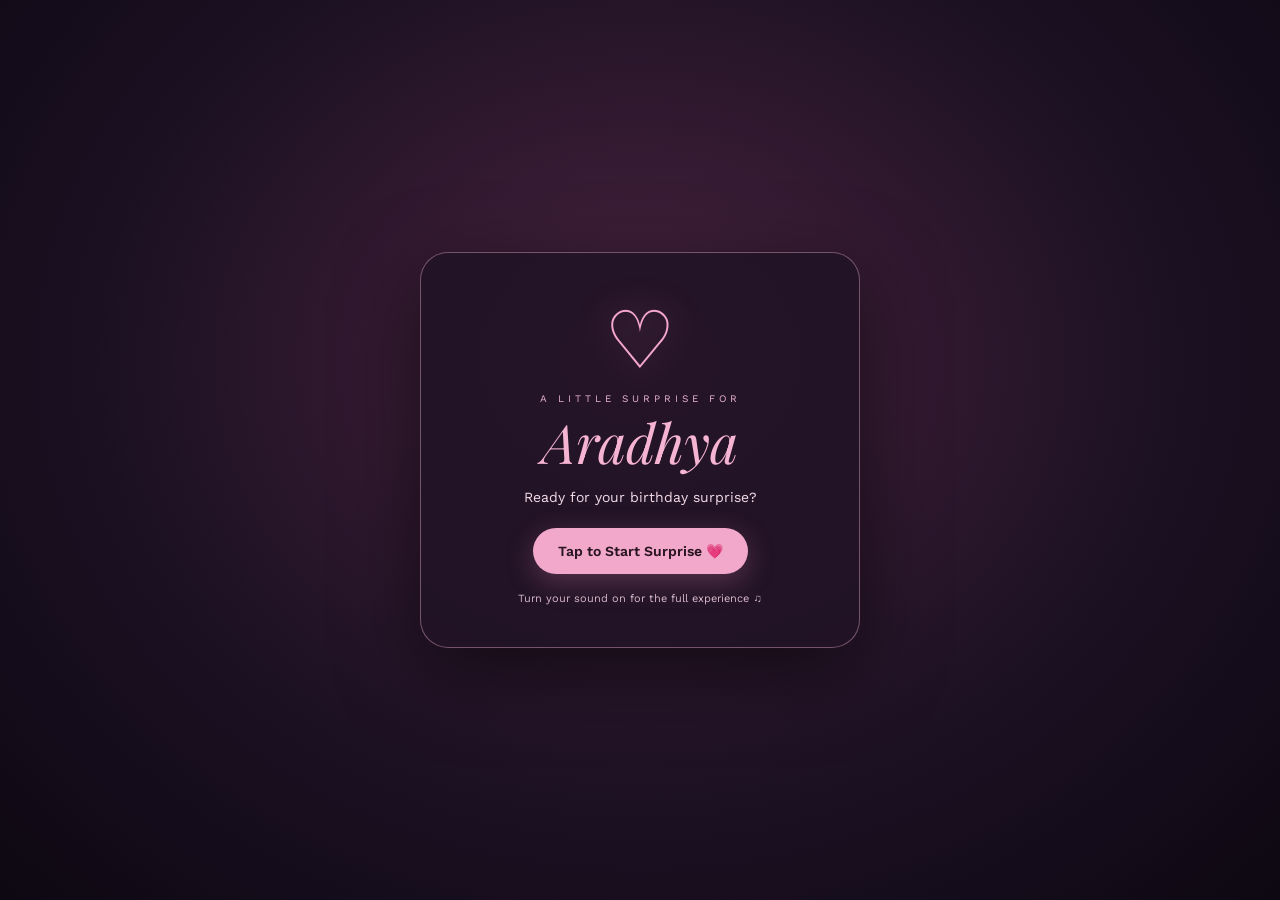
<file: index.html>
<!DOCTYPE html>
<html lang="en"><head>
<meta charset="UTF-8"><meta name="viewport" content="width=device-width, initial-scale=1">
<meta name="theme-color" content="#120b18"><title>Happy Birthday Aradhya 💗</title>
<link href="https://fonts.googleapis.com/css2?family=Work+Sans:wght@300;400;500;600&family=Playfair+Display:ital,wght@0,500;0,600;1,500;1,600&display=swap" rel="stylesheet"><link rel="stylesheet" href="style.css">
</head><body>
<canvas id="fireworks"></canvas>
<div class="start-overlay" id="startOverlay">
 <div class="start-card">
  <span class="start-heart">♡</span>
  <p class="start-kicker">A LITTLE SURPRISE FOR</p>
  <h1>Aradhya</h1>
  <p>Ready for your birthday surprise?</p>
  <button id="startSurprise">Tap to Start Surprise 💗</button>
  <small>Turn your sound on for the full experience ♫</small>
 </div>
</div>
<div class="container" id="story">
<section class="scene one"><h1><span>Heyy</span><br><span class="name">Aradhya</span><span class="tiny-heart"> ♡</span></h1><p class="two">Your name is so beautiful!</p></section>
<section class="scene three"><p>It’s your Birthday today!!! 🎉🥳</p></section>
<section class="scene four"><div class="wa-phone"><header class="wa-top"><span class="wa-back">‹</span><span class="wa-avatar">A</span><span class="wa-contact"><strong>Aradhya 💗</strong><small>online</small></span><span class="wa-actions">⌕　☎　⋮</span></header>
<div class="wa-chat"><span class="wa-date">TODAY</span><span class="wa-encrypt">🔒 Messages and calls are end-to-end encrypted</span><div class="wa-bubble sent">Heyy Aradhya! I have a little surprise for you… 💗<small>12:00 AM ✓✓</small></div><div class="wa-bubble received">Achhaaa? Kya surprise? 🥹<small>12:00 AM</small></div><div class="wa-bubble sent birthday-message" id="chat">Happiest Birthday, my favourite person! 🎂❤️ May your life always be filled with happiness, beautiful memories and endless reasons to smile. You deserve the very best. Keep shining, Aradhya! 🫶🏻✨<small>12:00 AM ✓✓</small></div><div class="wa-bubble received">Thanks 😒🙄😤<small>12:01 AM</small></div></div>
<div class="wa-compose"><span>☺</span><span class="wa-input">Message</span><span>📎</span><span>📷</span><button class="wa-send" id="send" aria-label="Send">➤</button></div></div></section>
<section class="scene five"><p class="idea idea-1">I was just about to wish you...</p><p class="idea idea-2">But then I thought...</p><p class="idea idea-3">I should do something a little more <strong>special</strong>.</p><p class="idea idea-4">Because...</p><p class="idea idea-5">You are truly special <span>♡</span></p><p class="idea idea-6"><span>S</span><span>O</span></p></section>
<section class="scene six"><div class="portrait-frame"><img src="img/aradhya0.webp" alt="Aradhya holding her birthday cake" id="mainPhoto"><span class="photo-spark">✦</span></div><div class="wish"><h2 class="wish-hbd">Happy Birthday!</h2><p>Wishing you endless happiness and love ❤️</p><p class="special-wish">May your every little dream find its way to you. Keep smiling, keep shining and never stop being wonderfully you. You deserve a year full of beautiful surprises! 💗</p></div></section>
<section class="scene seven"><div class="balloons" id="balloons"></div><div class="party-note">A little celebration, just for you ✨</div></section><section class="scene eight"><div class="big-heart">♡</div><div class="confetti-word">MAKE A WISH</div></section>
<section class="scene nine"><p>Now tell me, did you like this little surprise? 💌</p><button id="replay">↻ Watch it again</button><p class="last-smile">Made with care, just for you. ♡</p></section>
<section class="scene ten"><p class="gallery-label">MEMORIES FROM THEN & NOW</p><h2>Aradhya's <em>Gallery</em></h2><div class="gallery" id="gallery"></div><p class="gallery-end">Keep shining, keep smiling. Happy Birthday! ♡</p><button id="again">Replay the surprise ↻</button></section>
</div><div class="photo-viewer" id="viewer"><button id="viewerClose">×</button><button id="prev">‹</button><img id="viewerImg" alt="Aradhya memory"><button id="next">›</button></div>
<script src="https://cdnjs.cloudflare.com/ajax/libs/gsap/3.12.5/gsap.min.js"></script><script src="script.js"></script></body></html>
</file>
<file: style.css>
*{box-sizing:border-box}html,body{margin:0;width:100%;height:100%;overflow:hidden}body{font-family:"Work Sans",sans-serif;background:radial-gradient(ellipse at 50% 45%,#38203a 0%,#1b1022 48%,#0d0812 100%);color:#fff6fb}.container{width:100%;height:100%;position:relative;overflow:hidden}.scene{position:absolute;inset:0;display:flex;align-items:center;justify-content:center;flex-direction:column;text-align:center;padding:26px;visibility:hidden;opacity:0}.one h1{font:500 clamp(3.5rem,10vw,7rem)/.98 "Playfair Display",serif;margin:0;letter-spacing:-3px}.one .name{font-style:italic;color:#f4a6ce}.tiny-heart{font-size:.4em;color:#f4a6ce}.two{font-size:clamp(1rem,2vw,1.3rem);font-weight:300;color:#e9cbdc;margin-top:25px;letter-spacing:.5px}.three p{font:500 clamp(2.1rem,7vw,5rem)/1.2 "Playfair Display",serif;color:#ffd8eb}.idea{position:absolute;width:90%;font:500 clamp(1.7rem,5vw,3.5rem)/1.3 "Playfair Display",serif;color:#fff0f8}.idea-3 strong{color:#f5a4ca;font-style:italic}.idea-5{font-size:clamp(2.5rem,7vw,5rem);color:#f5b2d2}.idea-6{display:flex;gap:25px}.idea-6 span{font:600 clamp(9rem,28vw,18rem)/1 "Playfair Display",serif;color:#f4a6ce;text-shadow:0 0 55px #e77dbb66}.six{gap:24px}.portrait-frame{position:relative;width:min(265px,55vw);height:min(365px,47vh);padding:9px;border:1px solid #f2c3d5aa;border-radius:150px 150px 24px 24px;background:linear-gradient(145deg,#f8d6e7,#8b4b70);box-shadow:0 20px 80px #0008}.portrait-frame img{width:100%;height:100%;object-fit:cover;border-radius:145px 145px 18px 18px}.photo-spark{position:absolute;right:-18px;top:22px;color:#f5c6da;font-size:35px}.wish-hbd{font:600 clamp(2.5rem,7vw,4.5rem)/1.1 "Playfair Display",serif;color:#f6b4d3;margin:0}.wish p{font-size:clamp(.95rem,2vw,1.2rem);color:#f4dce8;font-weight:300}.balloons{position:absolute;inset:0;overflow:hidden}.balloon{position:absolute;bottom:-180px;width:58px;height:76px;border-radius:50%;background:var(--c);opacity:.86;animation:rise var(--d) linear infinite;animation-delay:var(--delay)}.balloon:after{content:"";position:absolute;left:50%;bottom:-17px;width:1px;height:40px;background:#f9d5e866}.party-note{position:relative;z-index:1;font:italic clamp(1.6rem,5vw,3rem) "Playfair Display";color:#ffe0ed;text-shadow:0 5px 30px #000}.big-heart{font-size:clamp(10rem,30vw,20rem);line-height:1;color:#f1a1c8;text-shadow:0 0 80px #f58fc4aa;animation:heartbeat 1.3s ease-in-out infinite}.confetti-word{font-size:13px;letter-spacing:7px;color:#f6d6e6;margin-top:10px}.nine p{font:500 clamp(1.6rem,4vw,3rem)/1.4 "Playfair Display",serif;max-width:800px}.nine button,.ten button{margin-top:25px;border:1px solid #f1a8cb;background:#f1a8cb;color:#291421;padding:13px 24px;border-radius:30px;font-weight:700;cursor:pointer}.last-smile{font:italic 1rem "Playfair Display"!important;color:#eac7d9;margin-top:40px}.ten{overflow-y:auto;justify-content:flex-start;padding-top:7vh;padding-bottom:8vh;overscroll-behavior:contain;-webkit-overflow-scrolling:touch}.gallery-label{font-size:10px;letter-spacing:4px;color:#eab6d0}.ten h2{font:500 clamp(2.8rem,7vw,5rem) "Playfair Display";margin:12px 0 30px}.ten h2 em{color:#f1a5ca}.gallery{width:min(1040px,94vw);display:grid;grid-template-columns:repeat(3,minmax(0,1fr));gap:22px 16px;padding:10px 8px 25px;flex:0 0 auto}.gallery-item{background:transparent;border:0;padding:0;overflow:visible;display:flex;flex-direction:column;align-items:center;gap:7px;min-width:0;cursor:pointer;transition:.25s}.gallery-item img{width:min(100%,235px);height:235px;object-fit:cover;display:block;clip-path:polygon(50% 96%,43% 91%,30% 79%,16% 64%,6% 49%,1% 36%,3% 23%,11% 12%,23% 7%,35% 10%,50% 25%,65% 10%,77% 7%,89% 12%,97% 23%,99% 36%,94% 49%,84% 64%,70% 79%,57% 91%);filter:drop-shadow(0 8px 18px #0008);transition:transform .3s,filter .3s}.gallery-item:hover img{transform:scale(1.06) rotate(-2deg);filter:drop-shadow(0 12px 25px #f08fbd88)}.gallery-item span{font:italic 14px "Playfair Display";color:#f6dce9;text-align:center}.gallery-item.featured-memory img{filter:drop-shadow(0 0 20px #f08fbd99)}.gallery-item.featured-memory span{color:#ffd4e7;font-size:16px}.gallery-end{font:italic 18px "Playfair Display";color:#f5c8dd;margin:30px 0 0}.photo-viewer{display:none;position:fixed;inset:0;background:#09050df2;z-index:50;align-items:center;justify-content:center;gap:20px;padding:50px 15px}.photo-viewer.open{display:flex}.photo-viewer img{max-width:min(70vw,600px);max-height:80vh;object-fit:contain}.photo-viewer button{background:#ffffff16;border:1px solid #ffffff55;color:#fff;border-radius:50%;width:44px;height:44px;font-size:27px;cursor:pointer}.photo-viewer #viewerClose{position:absolute;right:22px;top:18px}@keyframes rise{to{transform:translateY(-125vh) rotate(18deg)}}@keyframes heartbeat{50%{transform:scale(1.09)}}#fireworks{position:fixed;inset:0;width:100%;height:100%;z-index:8;pointer-events:none}.special-wish{max-width:650px;font:italic clamp(1rem,2.4vw,1.35rem)/1.7 "Playfair Display",serif!important;color:#f8d8e8!important;margin-top:14px}.scene.seven,.scene.eight,.scene.nine{z-index:2}.four{background:radial-gradient(ellipse at center,#263b34 0%,#14231f 65%,#0c1714 100%)}.wa-phone{width:min(390px,92vw);height:min(720px,86vh);min-height:480px;border-radius:24px;overflow:hidden;background:#0b141a;border:1px solid #64756d66;box-shadow:0 24px 90px #0009;display:flex;flex-direction:column;text-align:left;position:relative;z-index:2}.wa-top{height:68px;flex-shrink:0;background:#202c33;display:flex;align-items:center;padding:0 13px;gap:11px;color:#f3f6f7}.wa-back{font-size:32px;line-height:1;color:#dce5e8}.wa-avatar{width:39px;height:39px;border-radius:50%;display:grid;place-items:center;background:linear-gradient(135deg,#f2b3d0,#a75a89);font:600 20px "Playfair Display";color:#351b2b}.wa-contact{display:flex;flex-direction:column;gap:3px;flex:1}.wa-contact strong{font-size:15px;font-weight:500}.wa-contact small{font-size:11px;color:#aebbc0}.wa-actions{font-size:21px;color:#dce5e8}.wa-chat{flex:1;min-height:0;overflow:hidden;padding:18px 12px 12px;background-color:#0b141a;background-image:radial-gradient(#ffffff08 1px,transparent 1px);background-size:17px 17px;display:flex;flex-direction:column;gap:11px}.wa-date{align-self:center;background:#1e2a30;color:#b8c4c8;font-size:10px;letter-spacing:1px;border-radius:8px;padding:6px 12px}.wa-encrypt{align-self:center;max-width:88%;background:#182229;color:#d6c99a;text-align:center;font-size:10px;line-height:1.45;padding:8px 11px;border-radius:8px}.wa-bubble{position:relative;max-width:88%;padding:10px 10px 20px;border-radius:9px;font-size:13px;line-height:1.55;color:#e9edef;box-shadow:0 1px 1px #0003;overflow-wrap:anywhere}.wa-bubble small{position:absolute;right:8px;bottom:4px;font-size:9px;color:#aab8bd;white-space:nowrap}.wa-bubble.received{align-self:flex-start;background:#202c33;border-top-left-radius:2px}.wa-bubble.sent{align-self:flex-end;background:#174d42;border-top-right-radius:2px}.birthday-message{max-width:94%;font-size:13px}.wa-compose{height:62px;flex-shrink:0;background:#202c33;display:flex;align-items:center;gap:10px;padding:8px 10px;color:#aebac0;font-size:19px}.wa-input{flex:1;background:#2a373e;border-radius:22px;padding:11px 14px;font-size:13px;color:#aebac0}.wa-send{width:40px;height:40px;border:0;border-radius:50%;background:#d88ab2;color:#25131e;font-size:19px;cursor:pointer}@media(max-height:600px){.wa-phone{height:88vh;min-height:0}.wa-top{height:55px}.wa-compose{height:52px}.wa-chat{gap:7px;padding-top:10px}}@media(max-width:650px){.gallery{grid-template-columns:repeat(2,minmax(0,1fr));gap:16px 10px}.gallery-item img{height:clamp(155px,45vw,210px)}.ten{padding-top:5vh}.gallery-end{padding:0 12px}.wa-phone{width:min(390px,94vw);height:min(690px,84vh)}.wa-bubble{font-size:12px}.birthday-message{font-size:12px}.photo-viewer{gap:8px}.photo-viewer img{max-width:75vw}.photo-viewer button{width:38px;height:38px}.portrait-frame{width:220px;height:300px}}
/* Gallery visibility fix: keep every memory visible without needing a click */
.gallery{position:relative;z-index:5;min-height:220px;visibility:visible!important;opacity:1!important}.gallery-item{position:relative;z-index:6;visibility:visible!important;opacity:1!important;pointer-events:auto}.gallery-item img{visibility:visible!important;opacity:1!important}

/* Birthday memory gallery: alternating heart, star and soft round photo frames */
.gallery{width:min(1120px,94vw);display:grid;grid-template-columns:repeat(3,minmax(0,1fr));gap:34px 28px;padding:22px 12px 35px;margin:12px auto 0;align-items:center}
.gallery-item{position:relative;isolation:isolate;min-height:270px;background:linear-gradient(145deg,#35182f,#1b1022 72%);border:1px solid #f3b4d34d;border-radius:25px;padding:17px 12px 15px;display:flex;flex-direction:column;align-items:center;justify-content:center;gap:12px;box-shadow:0 12px 35px #0006, inset 0 0 24px #f6a5cc0c;overflow:visible;transition:transform .28s,border-color .28s,box-shadow .28s}
.gallery-item:hover{transform:translateY(-7px);border-color:#f5b4d6;box-shadow:0 18px 42px #e88bb833}
.gallery-item img{width:min(100%,220px);height:220px;object-fit:cover;display:block;clip-path:none;border:0;filter:drop-shadow(0 8px 15px #0008);transition:transform .3s,filter .3s}
.gallery-item.heart-memory img{clip-path:polygon(50% 96%,43% 91%,30% 79%,16% 64%,6% 49%,1% 36%,3% 23%,11% 12%,23% 7%,35% 10%,50% 25%,65% 10%,77% 7%,89% 12%,97% 23%,99% 36%,94% 49%,84% 64%,70% 79%,57% 91%)}
.gallery-item.star-memory img{clip-path:polygon(50% 2%,61% 35%,96% 36%,68% 57%,79% 92%,50% 71%,21% 92%,32% 57%,4% 36%,39% 35%)}
.gallery-item.round-memory img{border-radius:46% 46% 42% 42%;border:5px solid #eeb1cf;clip-path:none}
.gallery-item::after{position:absolute;right:13px;top:8px;color:#f6b8d5;font-size:27px;text-shadow:0 0 15px #f28fbd88;pointer-events:none}
.gallery-item.heart-memory::after{content:"♡"}
.gallery-item.star-memory::after{content:"✦"}
.gallery-item.round-memory::after{content:"✧"}
.gallery-item span{font:italic 15px "Playfair Display",serif;color:#f8ddeb;text-align:center;line-height:1.4;padding:0 8px}
.gallery-item.featured-memory{border-color:#f4b3d7;box-shadow:0 0 0 1px #f4b3d733,0 16px 42px #e88bb833}
.gallery-item.featured-memory span{color:#ffd8ea;font-size:16px}
.gallery-end{font:italic 20px "Playfair Display",serif;color:#f5c8dd;margin:28px 0 0;text-align:center}
@media(max-width:760px){.gallery{grid-template-columns:repeat(2,minmax(0,1fr));gap:20px 12px;padding:14px 6px 28px}.gallery-item{min-height:220px;padding:12px 8px}.gallery-item img{width:min(100%,170px);height:170px}.gallery-item span{font-size:13px}.ten{padding-top:5vh}}
@media(max-width:390px){.gallery-item{min-height:190px}.gallery-item img{height:145px}.gallery{gap:14px 8px}}

.start-overlay{position:fixed;inset:0;z-index:100;display:flex;align-items:center;justify-content:center;padding:24px;background:radial-gradient(ellipse at 50% 40%,#48233f 0%,#1b1022 60%,#0d0812 100%);transition:opacity .65s ease,visibility .65s ease}
.start-overlay-hidden{opacity:0;visibility:hidden;pointer-events:none}
.start-card{width:min(440px,92vw);padding:42px 25px;border:1px solid #f3b4d366;border-radius:28px;background:#211326dd;box-shadow:0 24px 80px #0008;text-align:center}
.start-heart{font:5rem/1 "Playfair Display",serif;color:#f5a6cc;text-shadow:0 0 30px #f08fbd88}
.start-kicker{font-size:10px;letter-spacing:4px;color:#eab6d0;margin:18px 0 8px}
.start-card h1{font:italic 3.4rem/1.1 "Playfair Display",serif;color:#f6b4d3;margin:0}
.start-card p:not(.start-kicker){font-size:14px;color:#f4dce8;margin:17px 0 23px}
.start-card button{border:0;border-radius:30px;padding:15px 25px;background:#f1a8cb;color:#291421;font:600 14px "Work Sans",sans-serif;cursor:pointer;box-shadow:0 8px 28px #e88bb844}
.start-card button:disabled{opacity:.7;cursor:wait}
.start-card small{display:block;margin-top:18px;color:#d7b7ca;font-size:11px}
@media(max-width:480px){.start-card{padding:34px 18px}.start-card h1{font-size:2.9rem}}

/* Keep the final WhatsApp reply visible instead of clipping it below the chat */
.wa-chat{overflow-y:auto!important;overflow-x:hidden;scrollbar-width:none}
.wa-chat::-webkit-scrollbar{display:none}
.wa-bubble{flex-shrink:0}
</file>
